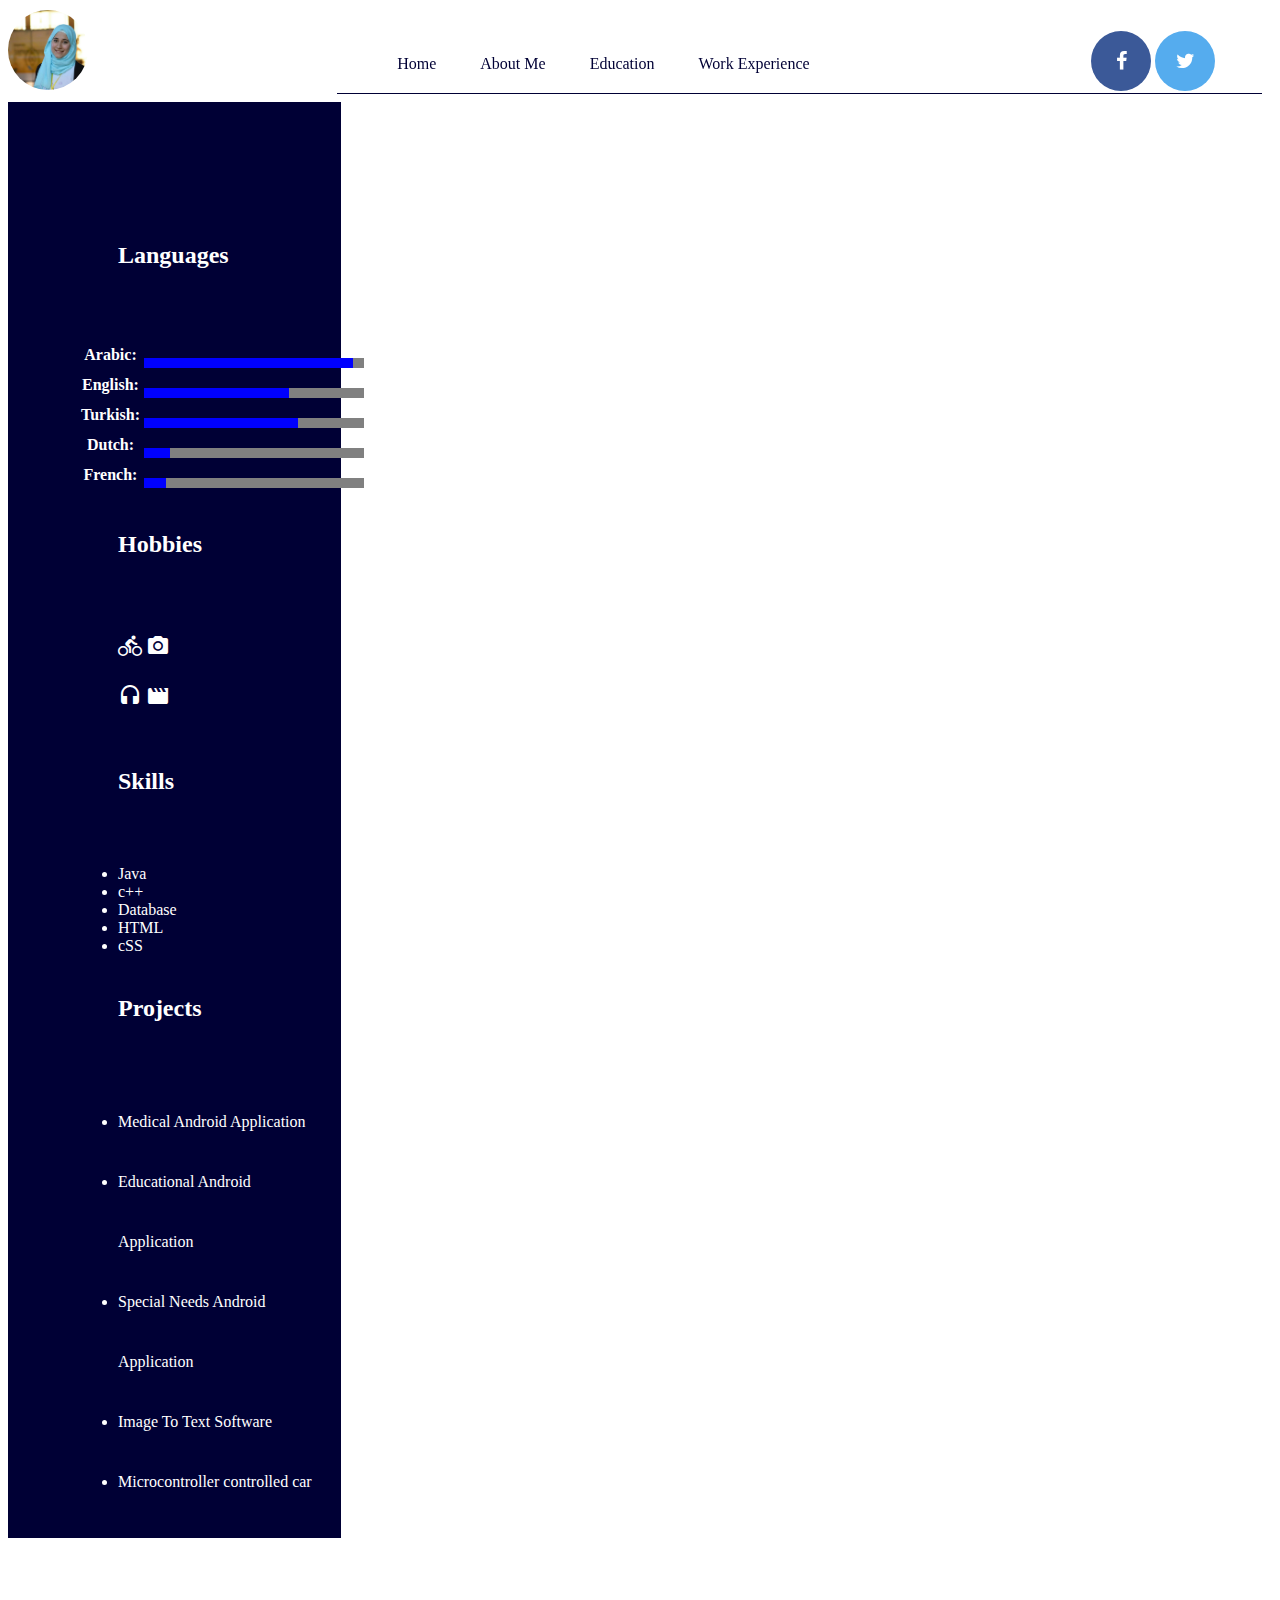
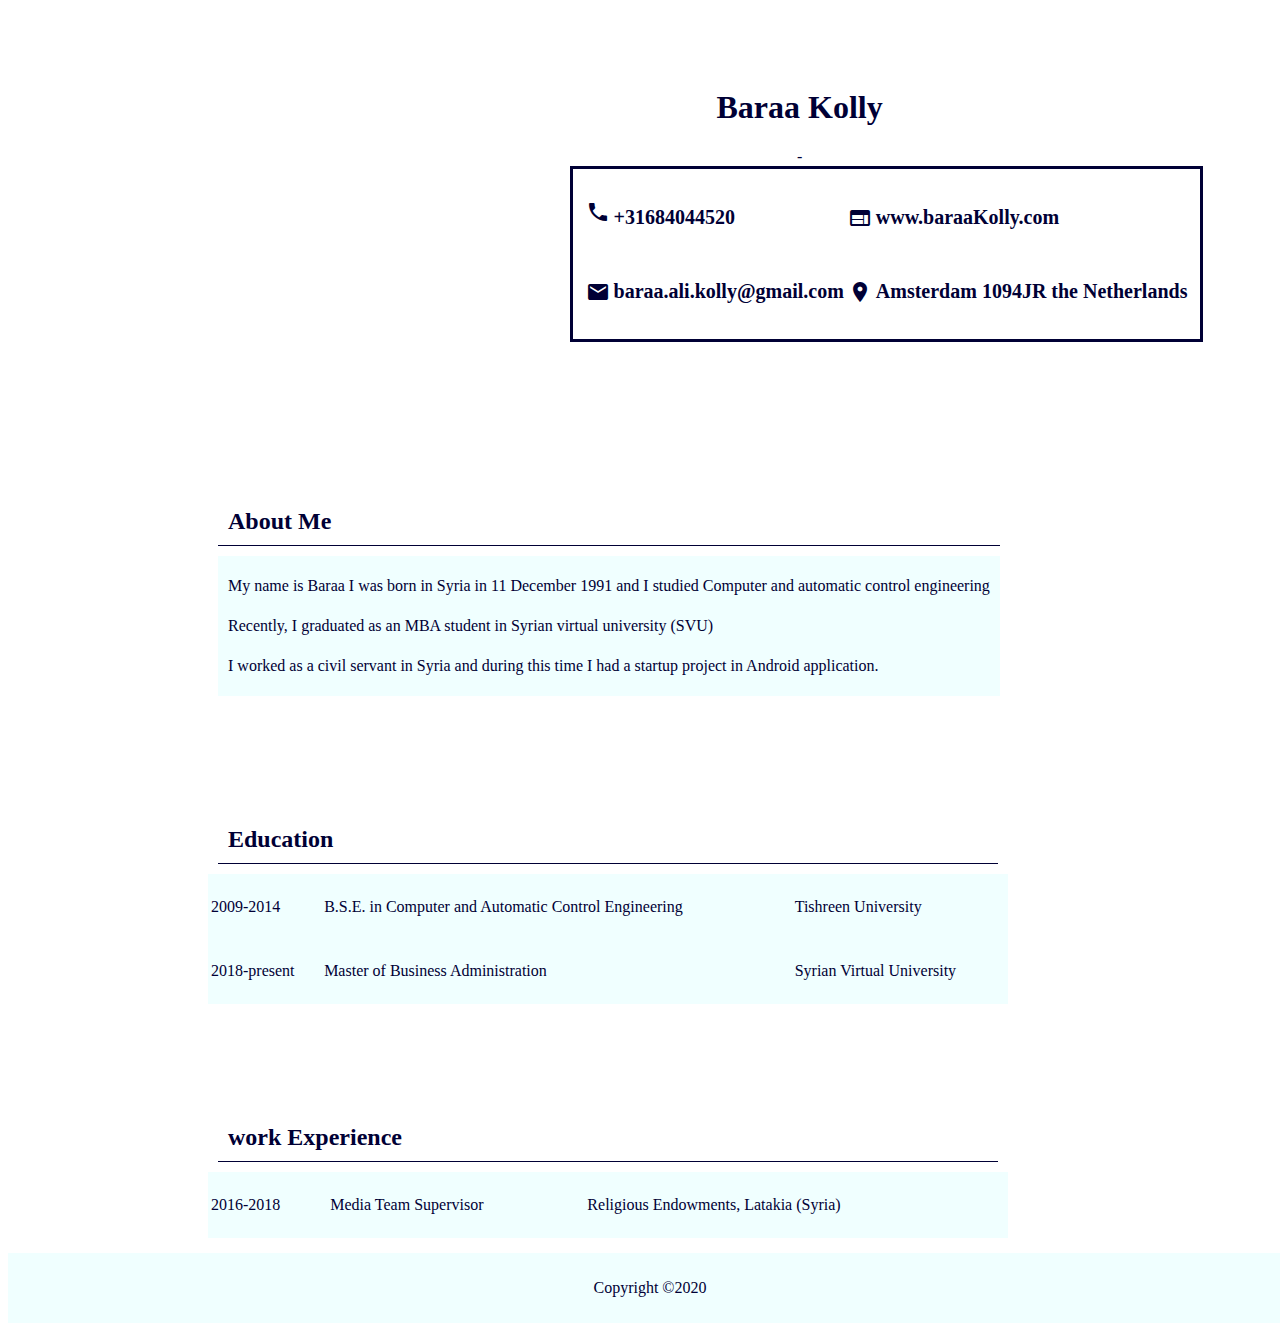
<file: Week1/index.html>
<!DOCTYPE html>
<html>
  <head>
    <title>Baraa Kolly's Resume</title>
  <link href="https://fonts.googleapis.com/css?family=Open+Sans&display=swap" rel="stylesheet"> 
  <link rel="stylesheet" href="https://cdnjs.cloudflare.com/ajax/libs/font-awesome/4.7.0/css/font-awesome.min.css">
  <link rel="stylesheet" type="text/css" href="week1-Resume-style.css">
  <link rel="stylesheet" href="https://fonts.googleapis.com/icon?family=Material+Icons">
  </head>
  <body> 
    
      <div id="topDiv">
          <img id= "profilePhoto" src="profile1.jpg" alt="profile-picture">
          <ul id="nav-bar">
              <li><a href="#">Home</a></li>
              <li><a href="#aboutMe">About Me</a></li>
              <li><a href="#education">Education</a></li>
              <li><a href="#workExperience">Work Experience</a></li>
          </ul>
        </div>
          <div id="social">
            <table>
              <thead>
                <tr>
                  <th><a  href="https://www.facebook.com/baraa.kolly" class="fa fa-facebook"></a></th>
                  <th>
                    <a href="https://twitter.com/BaraaKolly91" class="fa fa-twitter"></a>
                  </th>
                </tr>
              </thead>
            </table>
          </div>
    
      <div id="leftSide">
         <div>
           <h2>
             Languages
           </h2>
            <!-- <ul>
               <li>Arabic</li>
               <li>Turkish</li>
               <li>English</li>
               <li>Dutch</li>
               <li>French</li>
             </ul> -->
             <table>
               <tbody>
                 <tr>
                   <th>Arabic: </th>
                   <th><div class="bar "> 
                     <div class=" arabic">
                       <p></p>

                     </div> </div></th>
                 </tr>
                 <tr>
                  <th>English: </th>
                  <th><div class="bar"> 
                    <div class=" english">
                      <p></p>
                    </div> </div></th>
                </tr>
                <tr>
                  <th>Turkish: </th>
                  <th><div class="bar"> 
                    <div class=" turkish">
                      <p></p>
                    </div> </div></th>
                </tr>
                <tr>
                  <th>Dutch: </th>
                  <th><div class="bar"> 
                    <div class=" dutch">
                      <p></p>
                    </div> </div></th>
                </tr>
                <tr>
                  <th>French: </th>
                  <th><div class="bar"> 
                    <div class=" french">
                      <p></p>
                    </div> </div></th>
                </tr>
               </tbody>
             </table>
         </div>
         <div>
          <h2>
            Hobbies
          </h2>
          <ul id="hobbies">
            <li class="material-icons">directions_bike</li>
            <li class="material-icons">photo_camera</li>
            <li class="material-icons">headset</li>
            <li class="material-icons">movie</li>

          </ul>
        </div>
        <div>
          <h2>
            Skills
          </h2>
          <p>
            <ul>
              <li>Java</li>
              <li>c++</li>
              <li>Database</li>
              <li>HTML</li>
              <li>cSS</li>
            </ul>
          </p>
        </div>
        <div>
          <h2>
            Projects
          </h2>
          <p>
            <ul id="projects">
              <li>Medical Android Application</li>
              <li>Educational Android Application</li>
              <li>Special Needs Android Application</li>
              <li>Image To Text Software</li>
              <li>Microcontroller controlled car</li>
            </ul>
          </p>
        </div>
        
      </div>
      <div id="rightSide">
          <h1>
            Baraa Kolly
          </h1>
          <table class="infoTable">
            <thead>
            <tr>-
              <th><i class="material-icons">call</i></th>
              <th>+31684044520</th>
              <th class="material-icons">web</th>
              <th>www.baraaKolly.com</th>
            </tr>
          </thead>
          <tbody>
            <tr>
              <td class="material-icons">email</td>
              <td>baraa.ali.kolly@gmail.com</td>
              <td class="material-icons">location_on	</td>
              <td>Amsterdam 1094JR the Netherlands</td>
            </tr>
          </tbody>
          </table>
          <p></p>
      </div>
      <div class="part"  id="aboutMe">
        <h2>About Me</h2>
        <p> My name is Baraa I was born in Syria in 11 December 1991  and I studied Computer and automatic control engineering <br>
          Recently, I graduated as an MBA student in Syrian virtual university (SVU)<br>
          I worked as a civil servant in Syria and during this time I had a startup project in Android application. 
        </p>  
      </div>
      <div class="part"  id="education">
        <h2>Education</h2>
         <table>
           <tbody>
             <tr>
               <td>2009-2014</td>
               <td>B.S.E. in Computer and Automatic Control Engineering</td>
               <td>Tishreen University</td>
             </tr>
             <tr>
              <td>2018-present</td>
              <td>Master of Business Administration</td>
              <td>Syrian Virtual University</td>
            </tr>
           </tbody>
         </table>
      </div>
      <div class="part"  id="workExperience">
        <h2>work Experience</h2>
        <table>
          <tbody>
            <tr>
              <td>2016-2018</td>
              <td>Media Team Supervisor</td>
              <td>Religious Endowments, Latakia (Syria)</td>
            </tr>
            </tbody>
            </table>
      </div>
      <div>
        <footer id="footer">
          <p>Copyright &copy;2020</p>
        </footer>
      </div>
  </body>
  </html>
</file>
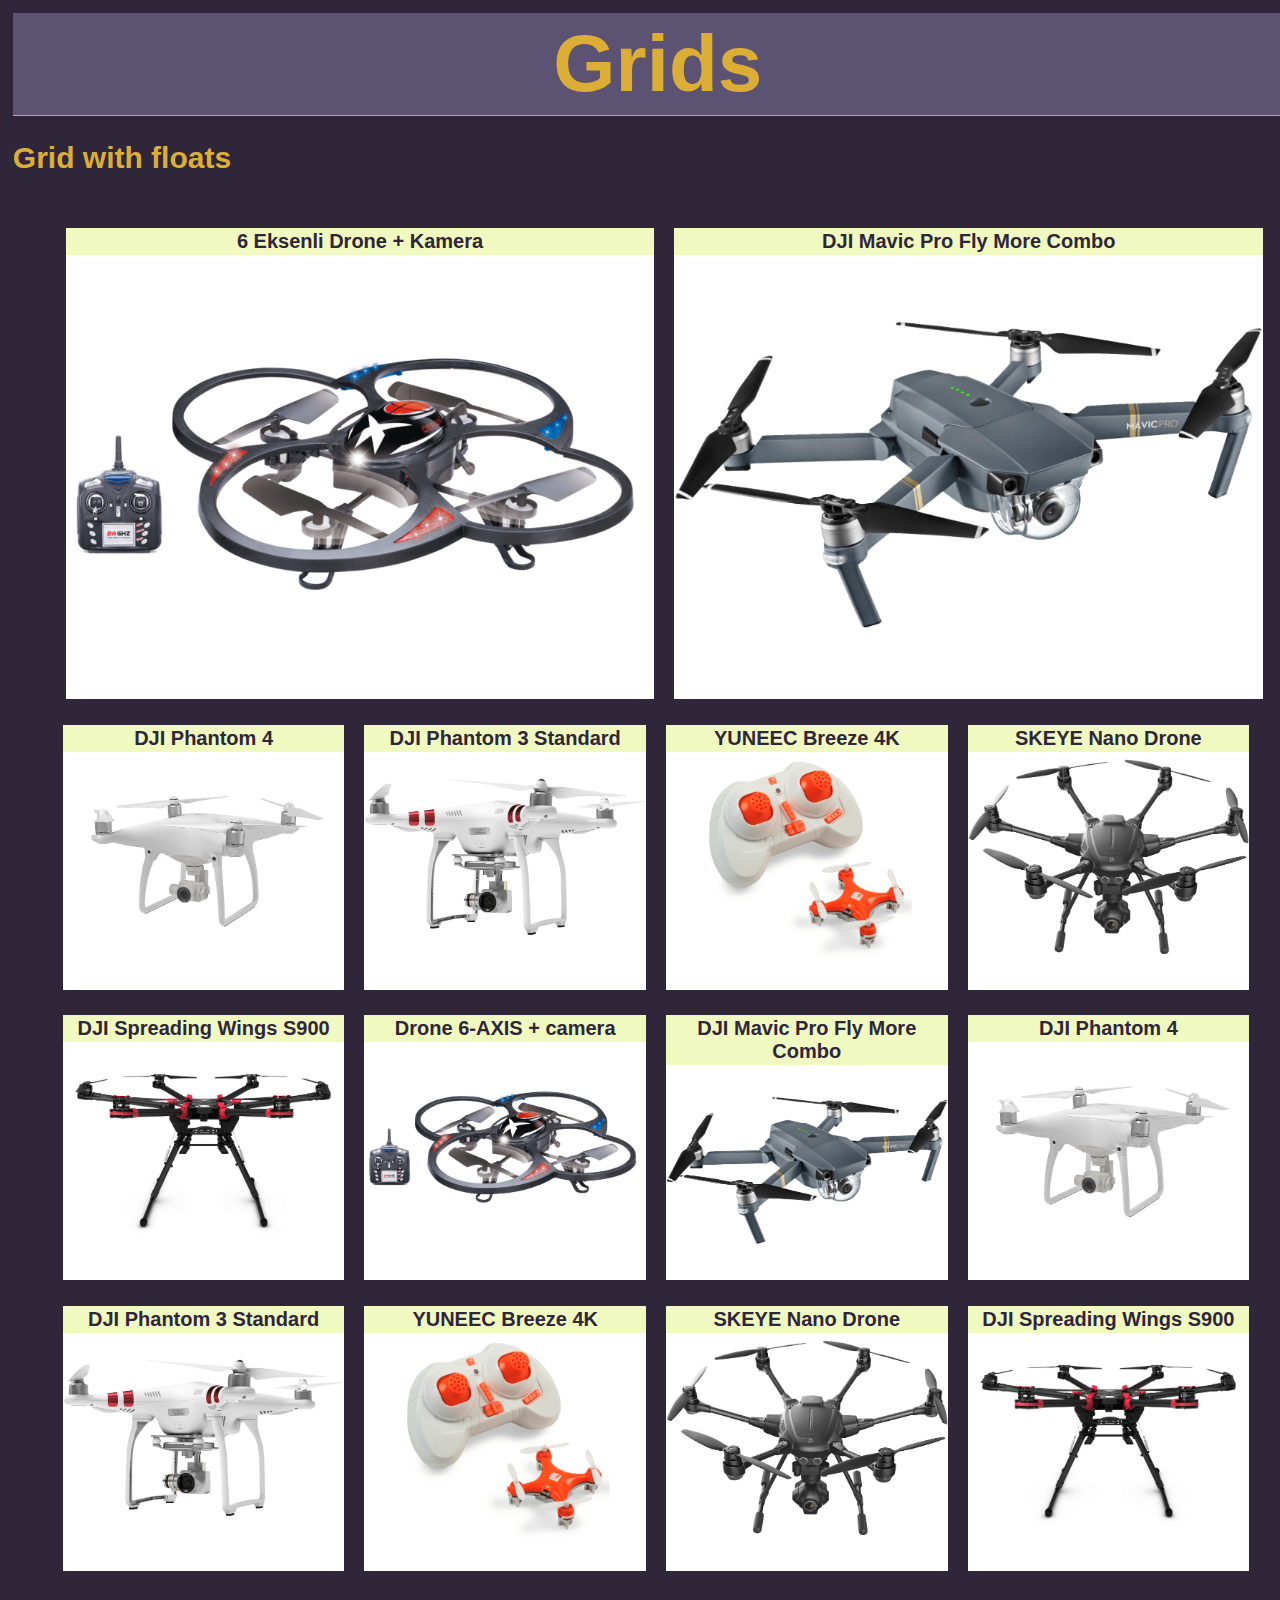
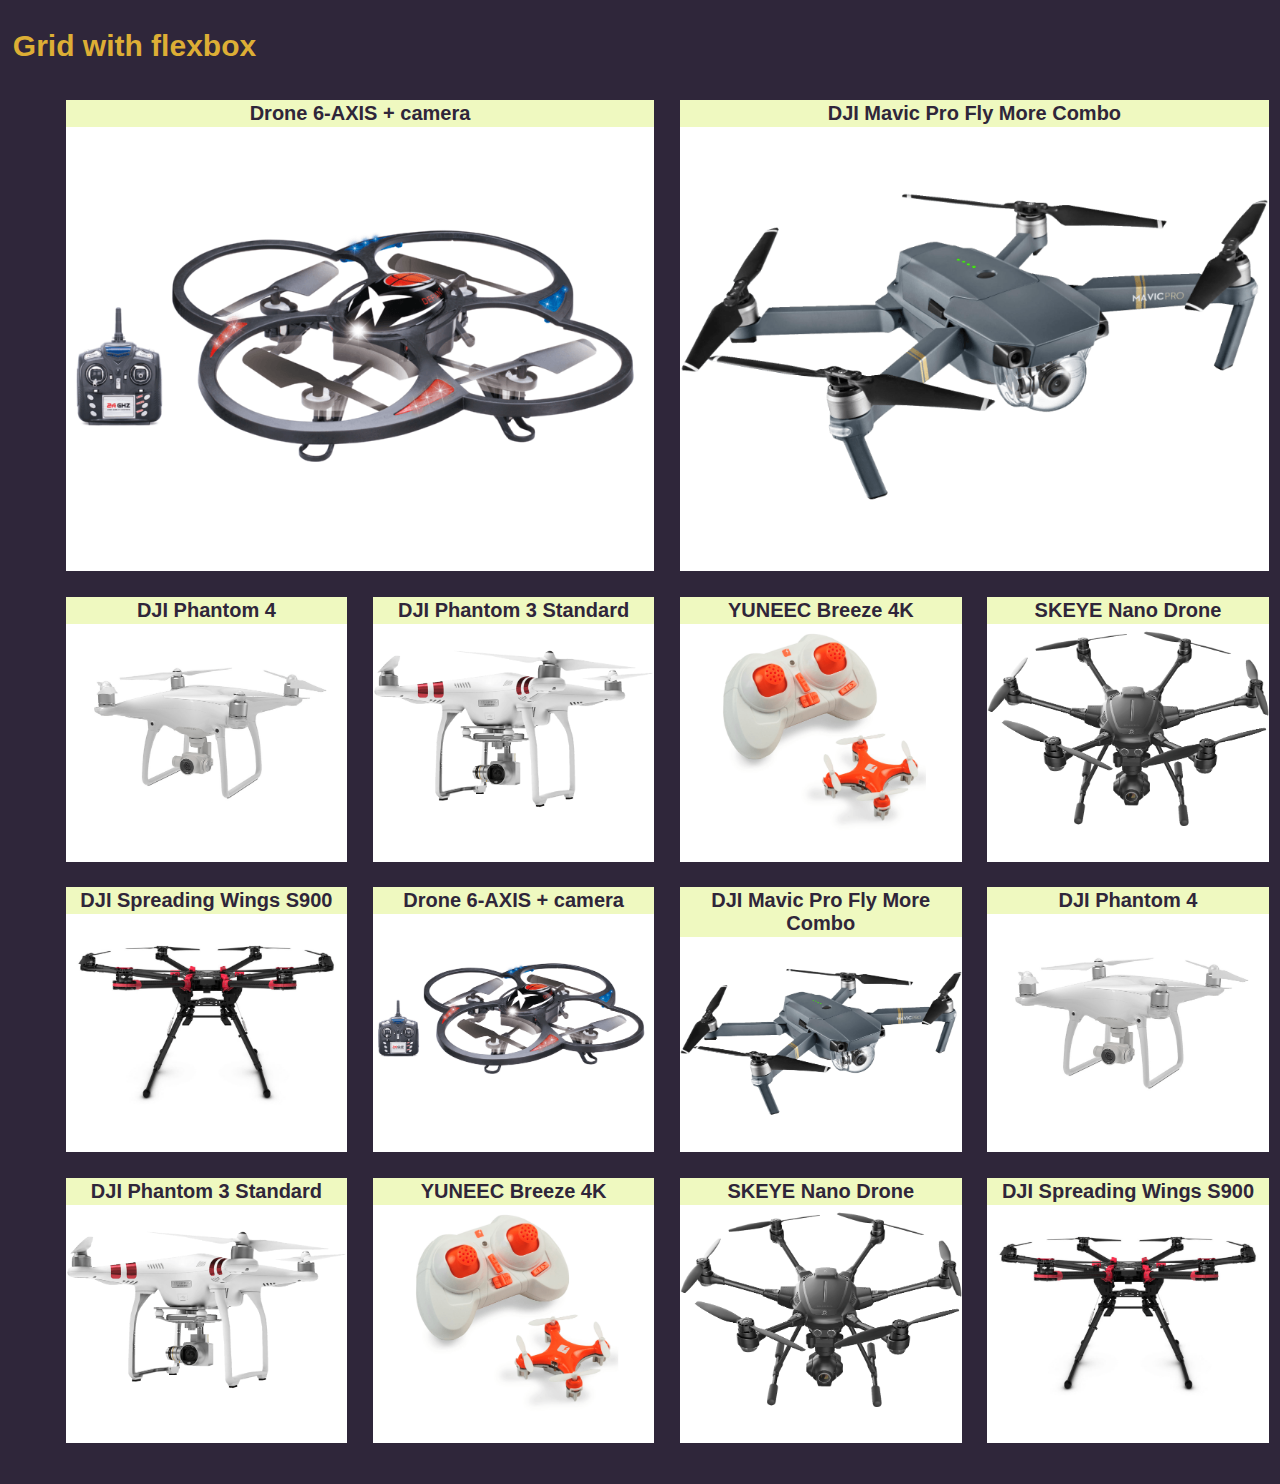
<file: week2/index.html>
<!doctype html>
<html>
    <head>
        <meta charset="utf-8">
        <meta name="viewport" content="width=device-width, initial-scale=1.0">
        <title>Grids</title>
        <link rel="stylesheet" href="style.css">
    </head>
    <body>
        <header>
            <h1>Grids</h1>
        </header>
        <main>
            <section>
                <h2>Grid with floats</h2>
                <ul id="grid-floats">
                    <li class="grid-item">
                        <h3>6 Eksenli Drone + Kamera</h3>
                        <img src="images/drone1.png">
                        <p>Oyuncakçı Eddy’nin dronu yeni başlayanlar için, altı ekseni var. 2.4Ghz kumadasıyla hareket ederek 50 metre yüksekliğe kadar çıkabilir. Uçuş süresi ise 6 dakika.</p>
                    </li>
                    <li class="grid-item">
                        <h3>DJI Mavic Pro Fly More Combo</h3>
                        <img src="images/drone2.png">
                         <p dir="rtl">طائرة مافيك: مايميز هذه الطائرة هو صغر حجمها، وهي معيار جديد في مجال الطائرات من دون طيار. طائرة المافيك مفيدة كثيراً في الحالات التي لايكون الطيران فيها سهلاً، وذلك بفضل التقنيات العديدة المدمجة فيها.</p>
                    </li>
                    <li class="grid-item">
                        <h3>DJI Phantom 4</h3>
                        <img src="images/drone3.png">
                        <p>De DJI Phantom 4 is een intelligente drone die onder meer automatisch obstakels vermijdt en 4K-beelden opneemt. Uiteraard is dit niet het enige waar de Phantom 4 indruk mee maakt. Wat dacht je van ActiveTrack, een sportmodus en een nog langere vliegduur.</p>
                    </li>
                    <li class="grid-item">
                        <h3>DJI Phantom 3 Standard</h3>
                        <img src="images/drone4.png">
                        <p>Met een bereik van 500 meter, een Full HD-camera die met 30 fps opneemt en een f/2.8-lens maakt u met de DJI Phantom 3 standard de mooiste opnames vanuit de lucht.</p>
                    </li>
                    <li class="grid-item">
                        <h3>YUNEEC Breeze 4K</h3>
                        <img src="images/drone5.png">
                        <p>De Breeze 4K van Yuneec is makkelijk te besturen, veilig en snel in staat opnames te delen. De drone wordt bestuurd met je iOS- of Android-apparaat en produceert indrukwekkende 4K-beelden.</p>
                    </li>
                    <li class="grid-item">
                        <h3>SKEYE Nano Drone</h3>
                        <img src="images/drone6.png">
                        <p>Met de Nano Drone kan iedereen het gevoel van vliegen met een drone ervaren. De zeer kleine drone van slechts vier centimeter breed is na uitpakken direct klaar om te vliegen.</p>
                    </li>
                    <li class="grid-item">
                        <h3>DJI Spreading Wings S900</h3>
                        <img src="images/drone7.png">
                        <p>Met prachtige luchtfoto's en -video's maak je indruk. De DJI Spreading Wings S900 is een lichtgewicht drone die met zijn draaggewicht van maximaal 8,2 kilogram voorziet in het maken van dergelijke beelden.</p>
                    </li>
                    <li class="grid-item">
                        <h3>Drone 6-AXIS + camera</h3>
                        <img src="images/drone1.png">
                        <p>De Eddy Toys Drone is een instap drone met 6 assen en laat zich besturen door de meegeleverde 2.4Ghz controller met een bereik tot 50m hoogte.Vliegduur is 6 minuten.</p>
                    </li>
                    <li class="grid-item">
                        <h3>DJI Mavic Pro Fly More Combo</h3>
                        <img src="images/drone2.png">
                        <p>Met de Mavic, die direct opvalt vanwege zijn kleine afmeting, zet DJI een nieuwe standaard op het gebied van drones. De Mavic is zeer behulpzaam tijdens de niet altijd even makkelijke vluchten, vooral dankzij de vele ingebouwde technieken.</p>
                    </li>
                    <li class="grid-item">
                        <h3>DJI Phantom 4</h3>
                        <img src="images/drone3.png">
                        <p>De DJI Phantom 4 is een intelligente drone die onder meer automatisch obstakels vermijdt en 4K-beelden opneemt. Uiteraard is dit niet het enige waar de Phantom 4 indruk mee maakt. Wat dacht je van ActiveTrack, een sportmodus en een nog langere vliegduur.</p>
                    </li>
                    <li class="grid-item">
                        <h3>DJI Phantom 3 Standard</h3>
                        <img src="images/drone4.png">
                        <p>Met een bereik van 500 meter, een Full HD-camera die met 30 fps opneemt en een f/2.8-lens maakt u met de DJI Phantom 3 standard de mooiste opnames vanuit de lucht.</p>
                    </li>
                    <li class="grid-item">
                        <h3>YUNEEC Breeze 4K</h3>
                        <img src="images/drone5.png">
                        <p>De Breeze 4K van Yuneec is makkelijk te besturen, veilig en snel in staat opnames te delen. De drone wordt bestuurd met je iOS- of Android-apparaat en produceert indrukwekkende 4K-beelden.</p>
                    </li>
                    <li class="grid-item">
                        <h3>SKEYE Nano Drone</h3>
                        <img src="images/drone6.png">
                        <p>Met de Nano Drone kan iedereen het gevoel van vliegen met een drone ervaren. De zeer kleine drone van slechts vier centimeter breed is na uitpakken direct klaar om te vliegen.</p>
                    </li>
                    <li class="grid-item">
                        <h3>DJI Spreading Wings S900</h3>
                        <img src="images/drone7.png">
                        <p>Met prachtige luchtfoto's en -video's maak je indruk. De DJI Spreading Wings S900 is een lichtgewicht drone die met zijn draaggewicht van maximaal 8,2 kilogram voorziet in het maken van dergelijke beelden.</p>
                    </li>
                </ul>
                
            </section>
            <section>
                <h2>Grid with flexbox</h2>
                <ul id="grid-flex">
                    <li class="grid-item">
                        <h3>Drone 6-AXIS + camera</h3>
                        <img src="images/drone1.png">
                        <p>Oyuncakçı Eddy’nin dronu yeni başlayanlar için, altı ekseni var. 2.4Ghz kumadasıyla hareket ederek 50 metre yüksekliğe kadar çıkabilir. Uçuş süresi ise 6 dakika.</p>
                    </li>
                    <li class="grid-item">
                        <h3>DJI Mavic Pro Fly More Combo</h3>
                        <img src="images/drone2.png">
                         <p dir="rtl">طائرة مافيك: مايميز هذه الطائرة هو صغر حجمها، وهي معيار جديد في مجال الطائرات من دون طيار. طائرة المافيك مفيدة كثيراً في الحالات التي لايكون الطيران فيها سهلاً، وذلك بفضل التقنيات العديدة المدمجة فيها.</p>
                    </li>
                    <li class="grid-item">
                        <h3>DJI Phantom 4</h3>
                        <img src="images/drone3.png">
                        <p>De DJI Phantom 4 is een intelligente drone die onder meer automatisch obstakels vermijdt en 4K-beelden opneemt. Uiteraard is dit niet het enige waar de Phantom 4 indruk mee maakt. Wat dacht je van ActiveTrack, een sportmodus en een nog langere vliegduur.</p>
                    </li>
                    <li class="grid-item">
                        <h3>DJI Phantom 3 Standard</h3>
                        <img src="images/drone4.png">
                        <p>Met een bereik van 500 meter, een Full HD-camera die met 30 fps opneemt en een f/2.8-lens maakt u met de DJI Phantom 3 standard de mooiste opnames vanuit de lucht.</p>
                    </li>
                    <li class="grid-item">
                        <h3>YUNEEC Breeze 4K</h3>
                        <img src="images/drone5.png">
                        <p>De Breeze 4K van Yuneec is makkelijk te besturen, veilig en snel in staat opnames te delen. De drone wordt bestuurd met je iOS- of Android-apparaat en produceert indrukwekkende 4K-beelden.</p>
                    </li>
                    <li class="grid-item">
                        <h3>SKEYE Nano Drone</h3>
                        <img src="images/drone6.png">
                        <p>Met de Nano Drone kan iedereen het gevoel van vliegen met een drone ervaren. De zeer kleine drone van slechts vier centimeter breed is na uitpakken direct klaar om te vliegen.</p>
                    </li>
                    <li class="grid-item">
                        <h3>DJI Spreading Wings S900</h3>
                        <img src="images/drone7.png">
                        <p>Met prachtige luchtfoto's en -video's maak je indruk. De DJI Spreading Wings S900 is een lichtgewicht drone die met zijn draaggewicht van maximaal 8,2 kilogram voorziet in het maken van dergelijke beelden.</p>
                    </li>
                    <li class="grid-item">
                        <h3>Drone 6-AXIS + camera</h3>
                        <img src="images/drone1.png">
                        <p>De Eddy Toys Drone is een instap drone met 6 assen en laat zich besturen door de meegeleverde 2.4Ghz controller met een bereik tot 50m hoogte.Vliegduur is 6 minuten.</p>
                    </li>
                    <li class="grid-item">
                        <h3>DJI Mavic Pro Fly More Combo</h3>
                        <img src="images/drone2.png">
                        <p>Met de Mavic, die direct opvalt vanwege zijn kleine afmeting, zet DJI een nieuwe standaard op het gebied van drones. De Mavic is zeer behulpzaam tijdens de niet altijd even makkelijke vluchten, vooral dankzij de vele ingebouwde technieken.</p>
                    </li>
                    <li class="grid-item">
                        <h3>DJI Phantom 4</h3>
                        <img src="images/drone3.png">
                        <p>De DJI Phantom 4 is een intelligente drone die onder meer automatisch obstakels vermijdt en 4K-beelden opneemt. Uiteraard is dit niet het enige waar de Phantom 4 indruk mee maakt. Wat dacht je van ActiveTrack, een sportmodus en een nog langere vliegduur.</p>
                    </li>
                    <li class="grid-item">
                        <h3>DJI Phantom 3 Standard</h3>
                        <img src="images/drone4.png">
                        <p>Met een bereik van 500 meter, een Full HD-camera die met 30 fps opneemt en een f/2.8-lens maakt u met de DJI Phantom 3 standard de mooiste opnames vanuit de lucht.</p>
                    </li>
                    <li class="grid-item">
                        <h3>YUNEEC Breeze 4K</h3>
                        <img src="images/drone5.png">
                        <p>De Breeze 4K van Yuneec is makkelijk te besturen, veilig en snel in staat opnames te delen. De drone wordt bestuurd met je iOS- of Android-apparaat en produceert indrukwekkende 4K-beelden.</p>
                    </li>
                    <li class="grid-item">
                        <h3>SKEYE Nano Drone</h3>
                        <img src="images/drone6.png">
                        <p>Met de Nano Drone kan iedereen het gevoel van vliegen met een drone ervaren. De zeer kleine drone van slechts vier centimeter breed is na uitpakken direct klaar om te vliegen.</p>
                    </li>
                    <li class="grid-item">
                        <h3>DJI Spreading Wings S900</h3>
                        <img src="images/drone7.png">
                        <p>Met prachtige luchtfoto's en -video's maak je indruk. De DJI Spreading Wings S900 is een lichtgewicht drone die met zijn draaggewicht van maximaal 8,2 kilogram voorziet in het maken van dergelijke beelden.</p>
                    </li>
                </ul>
            </section>
        </main>
    </body>
</html>
</file>
<file: Week1/week1-Resume-style.css>
body {
    background-color: white;
    color:#000035;
}
#profilePhoto{
 width: 80px;
 height: 80px;
 border-radius: 100%;
 
}

#topDiv{
    position: sticky;
    top:10px;
    left:5px;
    height: 20px;
    /*border: 2px solid black;*/
}
#nav-bar {
    float: right;
    width: 70%;
    margin: 25px 10px 10px 0px;
    border-bottom: 1px solid #000035;


    
}
#nav-bar ul {
 list-style: none;
}
#nav-bar li{
    display: inline-block;
    background-color: white;
    color: #000035;
    margin: 10px;
    padding: 10px;

}
#nav-bar li:hover{
    background-color: azure;
    color: #000035 ;
    transition: 3ms;

}
#nav-bar li a {
    text-decoration: none;
    text-decoration-style: none;
    color:#000035;

}
#nav-bar li a:hover{
    color:#000035 ;
    background-color: azure;
}


#rightSide{
   float: right; 
    text-align: center;
    background-color: white;
    width:70%;
    padding:30px;
    margin:100px 0px 0px 0px;
    justify-content: center;
}
#leftSide {
    float: left;
    background-color:#000035;
    color:white;
    padding:100px 10px 10px 70px;
    margin: 0px;
    width:20%;
    

}
#leftSide h2 {
margin: 20px 20px 50px 20px;
padding:20px;
}
.infoTable {
    border: 3px solid #000035;
    text-align: left;
    margin-left: 24%;
    height: 100px;
    padding:10px;
    font-weight: bold ;
    box-sizing: 50%;
    font-size: 20px;
    line-height: 70px;
    column-gap: 100px;
    justify-content: center;
}

#social {
    position: sticky ;
    top: 20px;
    left: 85%;
    width: 10%;

}

/* Style all font awesome icons based on www.w3schools.com*/
.fa {
    padding: 20px;
    font-size: 20px;
    width: 20px;
    text-align: center;
    text-decoration: none;
     border-radius: 50%;
  
  }
  
  /* Add a hover effect  */
  .fa:hover {
    opacity: 0.7;
  }
  
  /* Set a specific color for each brand */
  
  /* Facebook */
  .fa-facebook {
    background: #3B5998;
    color: white;
  }
  
  /* Twitter */
  .fa-twitter {
    background: #55ACEE;
    color: white;
  }
   .part{
    float:left;
    margin:100px 10px 0px 200px; 
    align-content: center;
   }
   .part h2 {
    border-bottom: 1px solid #000035;
    padding:10px;
    margin:10px;
}
.part p{
background-color: azure;
line-height: 40px;
padding:10px;
margin:10px;

}
.part table {
column-gap: 100px;
line-height: 60px;
justify-content: center;
width: 800px;
background-color: azure;
}
#hobbies{
    line-height: 50px;
    width: 70px;
}
#projects{
    line-height: 60px;
    width:80%;
}
#footer {
 display: block;
 width:100%;
 float: left;
 background-color: azure; 
 text-align: center;
 margin-top: 15px;
 padding:10px;

}
.bar{
    width: 220px;
    height: 10px;
    background-color: gray;
    box-sizing: border-box;
}

.arabic{
    width:95%;
    height: 10px;
    background-color: blue;
}
.turkish{
    width:70%;
    height: 10px;
    background-color: blue;
}
.english{
    width:66%;
    height: 10px;
    background-color: blue;
}
.dutch{
    width:12%;
    height: 10px;
    background-color: blue;
}
.french{
    width:10%;
    height: 10px;
    background-color: blue;
}
</file>
<file: week2/style.css>
body {
    width: 100%;
    margin:0px;
    padding: 1%;
    display: grid;
    background-color: #2F263A;
    font-family: 'Raleway', sans-serif;
    src: url('https://fonts.googleapis.com/css?family=Raleway&display=swa');

}

/*Global*/

h1 {
    text-align: center;
    font-size: 80px;
    color: #DDAE35;
    border-bottom: 1px solid #DDAE35;
    width: 100%;
    background-color:#5C5372 ;
    margin: 0;
    padding: 5px;
    text-shadow: black ;
}
h2 {
    text-align: left;
    font-size: 30px;
    width: 100%;
    color:#DDAE35;
    margin: 10 10 10 20px;
}

ul {
    display: flexbox;
    list-style: none;
    
}
img{
    width:100%;
    height: 100%;
}
h3{
    font-size: 20px;
    text-align: left;
    text-align: center;
    background-color: #EFF9C0;
    color: #2F263A;
    padding: 2px;
    margin: 0;   
}

p{
    position: absolute;
    top:0;
    left:0px;
    bottom: 0;
    text-align: center;
    justify-content: center;
    font-size:20px;
    opacity: 0;
    justify-content: center;
    background-color:  rgba(221, 174, 53, 0.8);
    color: #2F263A;
    padding: 10px ;
    margin:0;
    transition: .3s ease-in-out;
    line-height: 30px;
}

section {
    padding-left: 0px;
    padding-right: 0px;
    justify-items: left;
}

/*IDs*/

#grid-floats {
    display:relative;
    width: 100%;
    height: 100%;
}

/*Classes*/

.grid-item {
    position: relative;;
    flex-direction: row;
    width: 90%;
    height: 100%;
    background-color: white;
    text-align: center;
    max-height: 100%;
    margin:1%;
    padding:0;
}
.grid-item:hover > p {
    opacity: 1;
    transition: .5s ease-in-out; 
}
.grid-item:hover{
    transform: scale(1.05);
    
}
/* media queries*/
/* tablet*/
@media screen and (max-width: 1024px) and (min-width: 600px) , (orientation:landscape) {
    .grid-item {
        min-height: 260px;
        overflow: hidden;
    }
    #grid-floats {
        display: inline-block;
    }
   
    #grid-floats .grid-item:nth-child(1) {
        position: relative;
        float: left;
        width:46%;
        margin-right: 10px;
    }
    #grid-floats .grid-item:nth-child(2) {
        position: relative;
        float: left;
        width:46%;
        margin-left: 10px;
    }
    #grid-floats .grid-item:nth-child(1) p {
        font-size: 1.3em;
        padding: 10px;
        line-height: 30px;
        transition: .5s ease-in-out;
           
    }
    #grid-floats .grid-item:nth-child(2) p {
        font-size: 1.3em;
        padding: 10px;
        line-height: 30px;
        transition: .5s ease-in-out;
    }
    #grid-floats .grid-item:nth-child(n+3) {
        position: relative;
        float: left;
        width:30% ;
        margin-left: 10px;
        margin-right: 10px;
        box-sizing: border-box;
        
    }
    .grid-item:hover > p {
        opacity: 1;
        transition: .5s ease-in-out; 
        text-justify: auto;
        font-size: 0.75em;
        text-shadow: 4 4 4 black;
        padding: 0 0 20px 0;
    }
    #grid-flex {
        display: flex;
        flex-flow: wrap;
        justify-content: start;
        width:100%;
        height: 100%;
    }
    #grid-flex .grid-item {
        
        height: 100%;

    }
    #grid-flex .grid-item:nth-child(1){
       flex-direction: column;
       width:46%;
       
   }
    #grid-flex .grid-item:nth-child(2){
    flex-direction: column;
    width:46%;
}
    #grid-flex .grid-item:nth-child(n+3){
    flex-direction: column;
    width:30%;
}
#grid-flex .grid-item:nth-child(1) p {
    font-size: 1.3em;
    padding: 10px;
    line-height: 30px;
    transition: .5s ease-in-out;   
}
#grid-flex .grid-item:nth-child(2) p {
    font-size: 1.3em;
    padding: 10px;
    line-height: 30px;
    transition: .5s ease-in-out;
}

}
/* desktop*/
@media screen and (min-width: 1025px) {
    .grid-item {
        min-height: 265px;
        overflow: hidden;
        
    }
    #grid-floats {
        display: inline-block;
    }
   
    #grid-floats .grid-item:nth-child(1) {
        position: relative;
        float: left;
        width:46%;
        margin-right: 10px;
    }
    #grid-floats .grid-item:nth-child(2) {
        position: relative;
        float: left;
        width:46%;
        margin-left: 10px;
    }
    #grid-floats .grid-item:nth-child(1) p {
        font-size: 1.3em;
        padding: 10px;
        line-height: 30px;
        transition: .5s ease-in-out;
           
    }
    #grid-floats .grid-item:nth-child(2) p {
        font-size: 1.3em;
        padding: 10px;
        line-height: 30px;
        transition: .5s ease-in-out;
    }
    #grid-floats .grid-item:nth-child(3){
        position: relative;
        float: left;
        width:22% ;
        margin-left: 10px;
        margin-right: 10px;
        box-sizing: border-box;
    }
    #grid-floats .grid-item:nth-child(n+4) {
        position: relative;
        float: left;
        width:22% ;
        margin-left: 10px;
        margin-right: 10px;
        box-sizing: border-box;
        
    }
    .grid-item:hover > p {
        opacity: 1;
        transition: .5s ease-in-out; 
        text-justify: auto;
        font-size: 0.75em;
        text-shadow: 4 4 4 black;
        padding: 0 0 20px 0;
    }
    #grid-flex {
        display: flex;
        flex-flow: wrap;
        justify-content: start;
        width:100%;
        height: 100%;
    }
    #grid-flex .grid-item {
        
        height: 100%;

    }
    #grid-flex .grid-item:nth-child(1){
       flex-direction: column;
       width:46%;
       
   }
    #grid-flex .grid-item:nth-child(2){
    flex-direction: column;
    width:46%;
}
#grid-flex .grid-item:nth-child(3){
    flex-direction: column;
    width:22%;
}
    #grid-flex .grid-item:nth-child(n+4){
    flex-direction: column;
    width:22%;
}
#grid-flex .grid-item:nth-child(1) p {
    font-size: 1.3em;
    padding: 10px;
    line-height: 30px;
    transition: .5s ease-in-out;   
}
#grid-flex .grid-item:nth-child(2) p {
    font-size: 1.3em;
    padding: 10px;
    line-height: 30px;
    transition: .5s ease-in-out;
}
    
}
</file>
